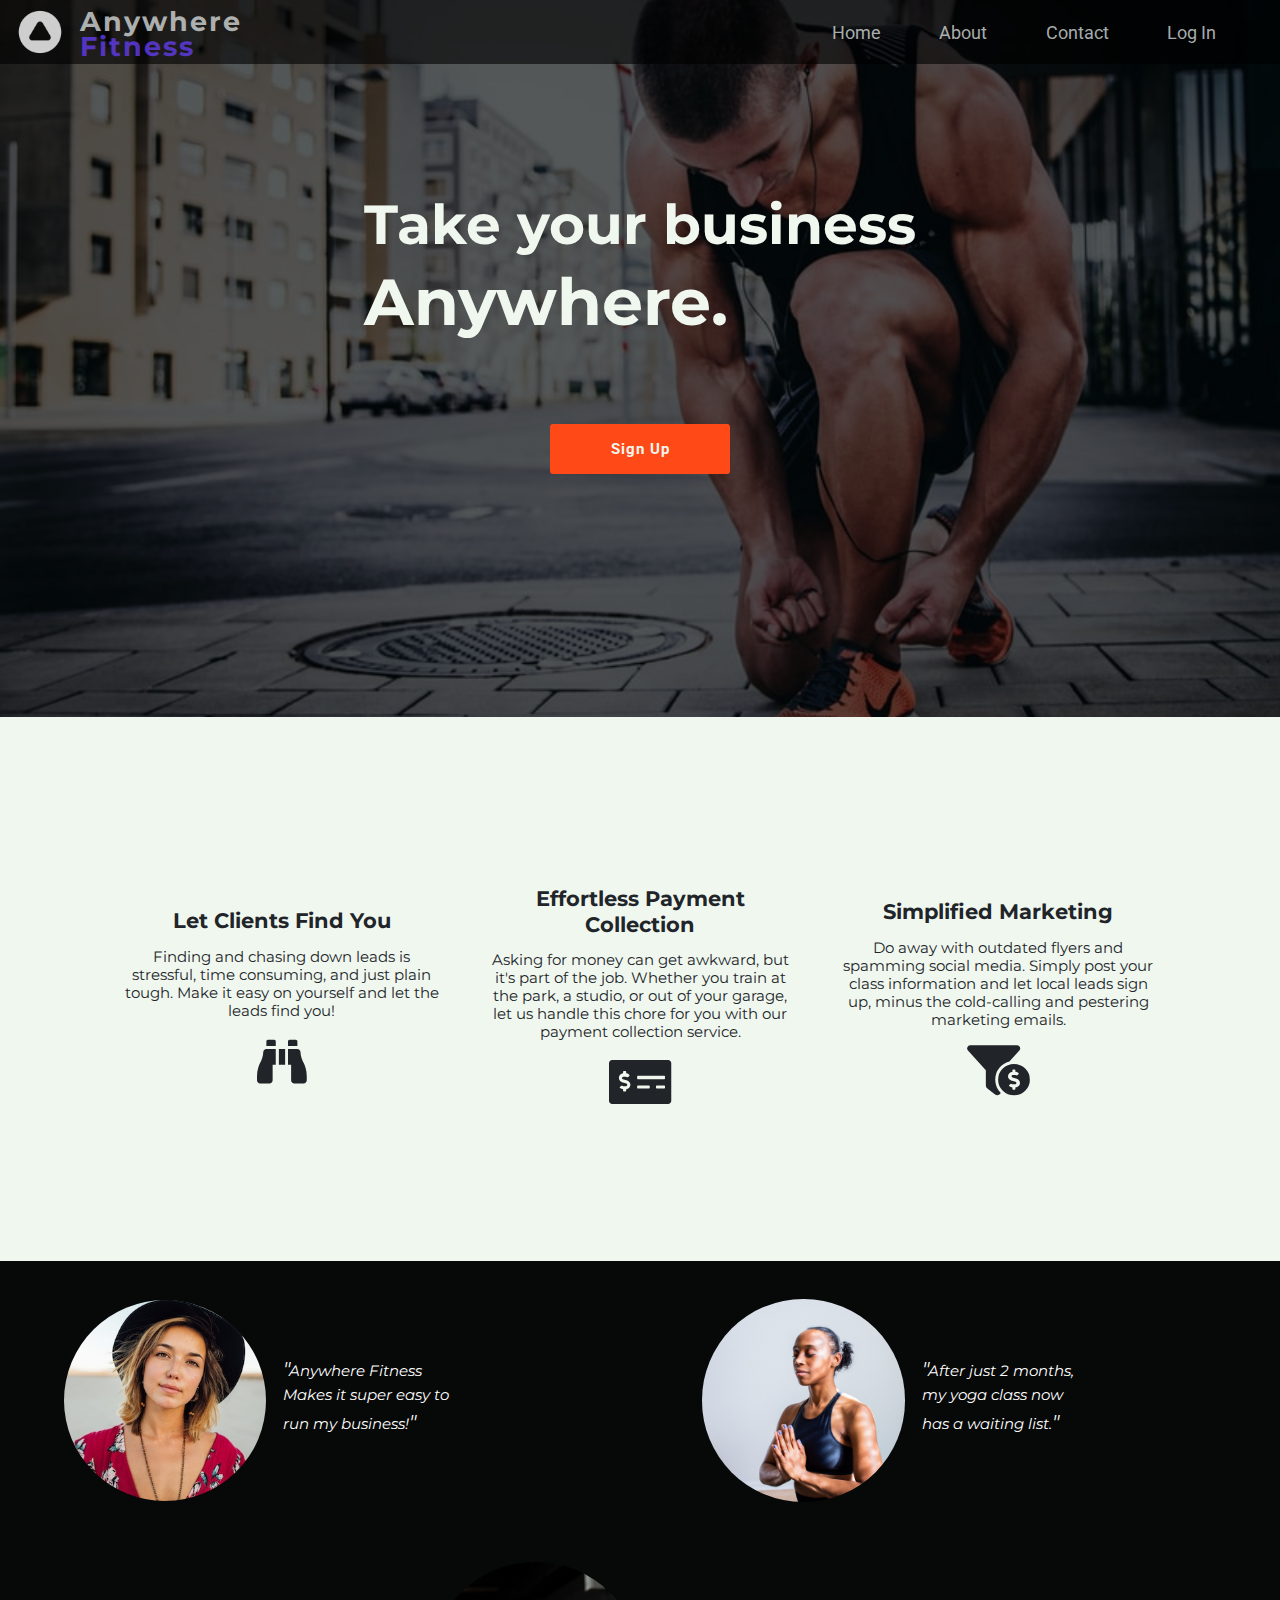
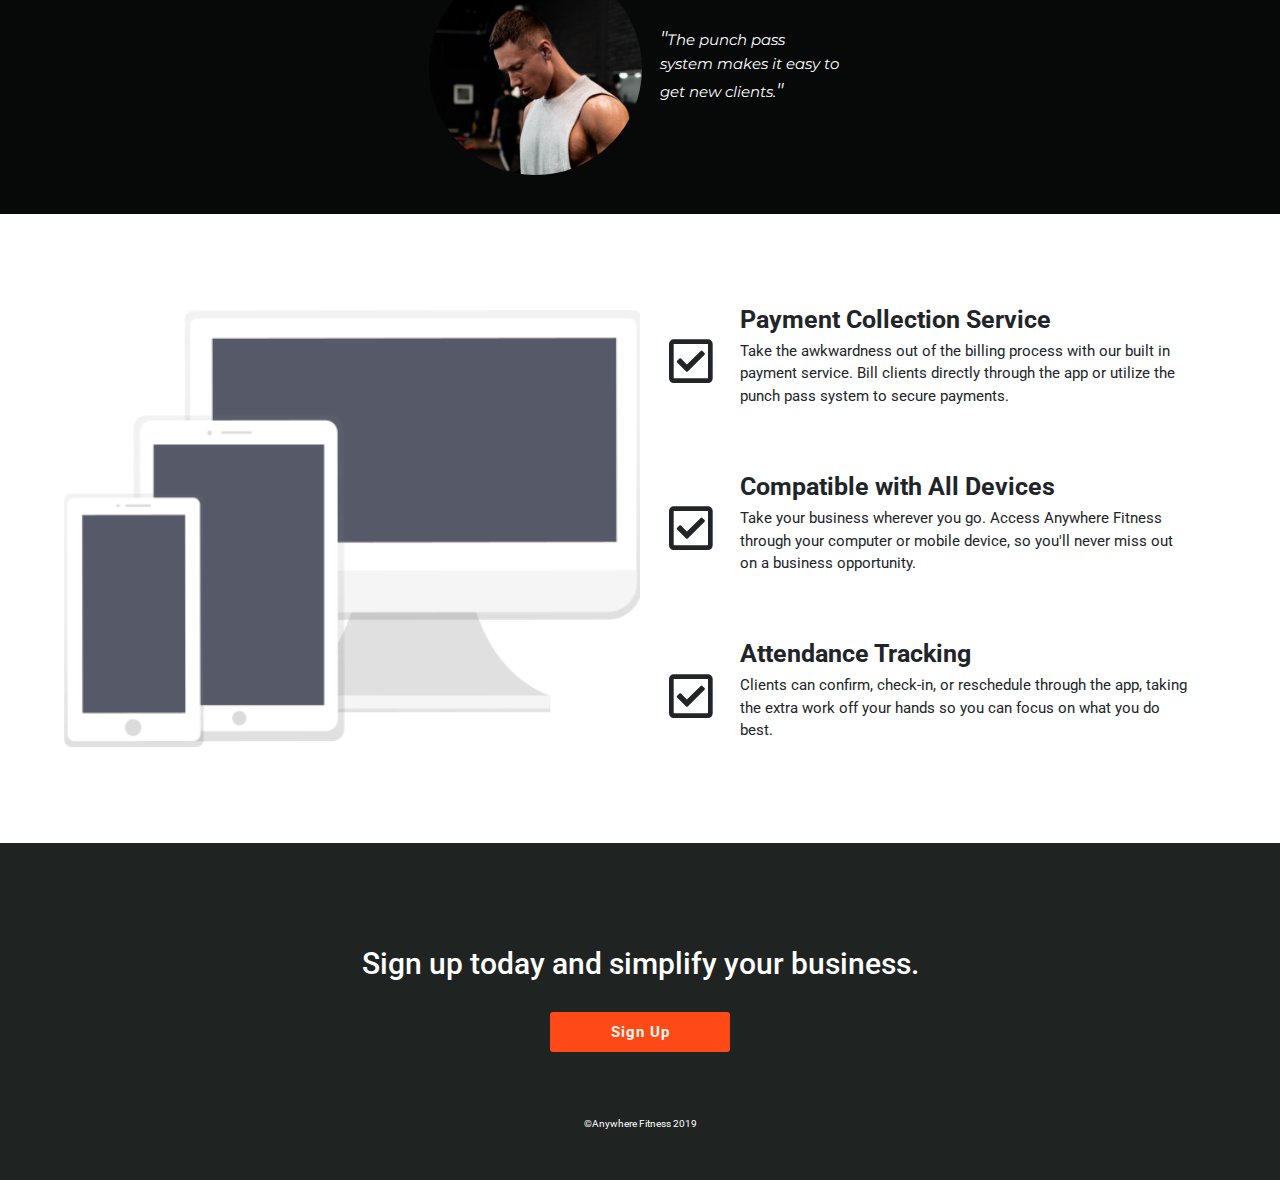
<file: index.html>
<!DOCTYPE html>
<html lang="en">
  <head>
    <meta charset="UTF-8" />
    <meta name="viewport" content="width=device-width, initial-scale=1.0" />
    <meta http-equiv="X-UA-Compatible" content="ie=edge" />
    <link rel="stylesheet" href="css/index.css" />
    <link rel="icon" href="img/BlackLogoTriangleOnly.png">
    <link
      href="https://fonts.googleapis.com/css?family=Montserrat|Roboto&display=swap"
      rel="stylesheet"
    />
    <link
      rel="stylesheet"
      href="https://cdnjs.cloudflare.com/ajax/libs/font-awesome/5.9.0/css/all.min.css"
    />
    <link
      rel="stylesheet"
      href="https://stackpath.bootstrapcdn.com/bootstrap/4.3.1/css/bootstrap.min.css"
      integrity="sha384-ggOyR0iXCbMQv3Xipma34MD+dH/1fQ784/j6cY/iJTQUOhcWr7x9JvoRxT2MZw1T"
      crossorigin="anonymous"
    />

    <title>Anwywhere Fitness</title>
  </head>
  <body>
    <section class='notmodal'>
    <section class="header">
        <section class="overlay"></section>
      <nav class="navigation">
        <div class="logos">
          <img src="img/WhiteLogoTriangleOnly.png" alt="logo" />
          <div>
            <div class="fitness"><span>Anywhere</span></div>
            <div class="fitness">
              <span class="fitness-colored">Fitness</span>
            </div>
          </div>
        </div>
        <div class="links">
          <a href="index.html">Home</a>
          <a href="about.html">About</a>
          <a href="#">Contact</a>
          <a href="https://anywhere-fitness-bw.netlify.com">Log In</a>
        </div>
      </nav>
      <section class="hero" id="#hero">

        </div>
        <div class="hero-text">
          
          <h1>Take your business</h1>
          <h3><em>Anywhere.</em></h3>
          <div class='signup-btn'>
              <a href="#hero">Sign Up</a>
          </div>
        </div>

      </section>
    </section>
    <section class="benefits">
      <div class="benefit-card">
        <div class="benefit-text">
          <h3>Let Clients Find You</h3>
          <p>
            Finding and chasing down leads is stressful, time consuming, and
            just plain tough. Make it easy on yourself and let the leads find
            you!
          </p>
        </div>
        <i class="fas fa-binoculars fa-5x"></i>
      </div>
      <div class="benefit-card">
        <div class="benefit-text">
          <h3>Effortless Payment Collection</h3>
          <p>
            Asking for money can get awkward, but it's part of the job. Whether
            you train at the park, a studio, or out of your garage, let us
            handle this chore for you with our payment collection service.
          </p>
        </div>
        <i class="fas fa-money-check-alt fa-5x"></i>
      </div>
      <div class="benefit-card">
        <div class="benefit-text">
          <h3>Simplified Marketing</h3>
          <p>
            Do away with outdated flyers and spamming social media. Simply post
            your class information and let local leads sign up,
            minus the cold-calling and pestering marketing emails.
          </p>
          
        </div>
        <i class="fas fa-funnel-dollar fa-5x"></i>
      </div>
    </section>
    <section class='testimonials'>
      <div class="testimonial-top">
      <div class="quote-one quote-container">
          <img src="img/lady-img.jpg" alt="">
          <p><span>"</span>Anywhere Fitness Makes it super easy to run my business!<span>"</span></p>
          <p class='person-id'></p>
          </div>

      <div class="quote-three quote-container">
            <img src="img/features3.jpg" alt="">
            <p><span>"</span>After just 2 months, my yoga class now has a waiting list.<span>"</span></p>
            <p class='person-id'></p>
      </div>
    </div>

      <div class="quote-two quote-container">
        
          <img src="img/testimonial.png" alt="">
          <p><span>"</span>The punch pass system makes it easy to get new clients.<span>"</span></p>
          <p class='person-id'></p>
    </div>
    </section>
    <section class="features-container">
      <div class='feature-img'>
        <img src="img/modal.png" alt="">
      </div>
      <div class="feature-text">
          <div class='feature-cat-container'>
              <i class="far fa-check-square fa-5x"></i>
        <div class="feature-cat">
          <h3>Payment Collection Service</h3>
          <p>
            Take the awkwardness out of the billing process with our built in payment service.  Bill clients directly through the app or utilize the punch pass system to secure payments.
          </p>
        </div>
      </div>
        <div class='feature-cat-container'>
            <i class="far fa-check-square fa-5x"></i>
        <div class="feature-cat">
          <h3>Compatible with All Devices</h3>
          <p>
            Take your business wherever you go.  Access Anywhere Fitness through your computer or mobile device, so you'll never miss out on a business opportunity.
          </p>
        </div>
      </div>
      <div class='feature-cat-container'>
          <i class="far fa-check-square fa-5x"></i>
        <div class="feature-cat">
          <h3>
            Attendance Tracking
          </h3>
          <p>
            Clients can
            confirm, check-in, or reschedule through the app, taking the extra
            work off your hands so you can focus on what you do best.
          </p>
        </div>
      </div>
      </div>
    </section>
    <section class="cta">
      <h3>Sign up today and simplify your business.</h3>
      <div class='signup-btn'>
        <a href="#hero">Sign Up</a>
      </div>
      <footer>
          <p>&copy;Anywhere Fitness 2019</p>
         
        </footer>
    </section>
  </section>
    <div class='modalform'>
      
      <div class="form-section">
        <form class="form" autocomplete="off" action="...">
          <img src="img/BlackLogoTriangleOnly.png" alt="">
          <div class="form-header">
            <h2>Anywhere <span>Fitness</span></h2>
          </div>
          <div class="login-input">
            <label for="username"></label>
            <input
                type="text"
                name="username"
                placeholder="Username"
                autocomplete="off"
              />
            <input type="email" autocomplete="off" placeholder="Email" />
            <input
                type="password"
                autocomplete="off"
                placeholder="Password"
              />
            <input
                type="password"
                autocomplete="off"
                placeholder="Confirm Password"
              />
          </div>
          <div class="button">
            <a href="https://anywhere-fitness-bw.netlify.com">Create Account</a>
          </div>
          <p class='close-window'>Close Window</p>
        </form>
      </div>
    </div>

  
    
    <script
      src="https://code.jquery.com/jquery-3.3.1.slim.min.js"
      integrity="sha384-q8i/X+965DzO0rT7abK41JStQIAqVgRVzpbzo5smXKp4YfRvH+8abtTE1Pi6jizo"
      crossorigin="anonymous"
    ></script>
    <script
      src="https://cdnjs.cloudflare.com/ajax/libs/popper.js/1.14.7/umd/popper.min.js"
      integrity="sha384-UO2eT0CpHqdSJQ6hJty5KVphtPhzWj9WO1clHTMGa3JDZwrnQq4sF86dIHNDz0W1"
      crossorigin="anonymous"
    ></script>
    <script
      src="https://stackpath.bootstrapcdn.com/bootstrap/4.3.1/js/bootstrap.min.js"
      integrity="sha384-JjSmVgyd0p3pXB1rRibZUAYoIIy6OrQ6VrjIEaFf/nJGzIxFDsf4x0xIM+B07jRM"
      crossorigin="anonymous"
    ></script>
    <script src="app.js"></script>
  </body>
</html>
</file>
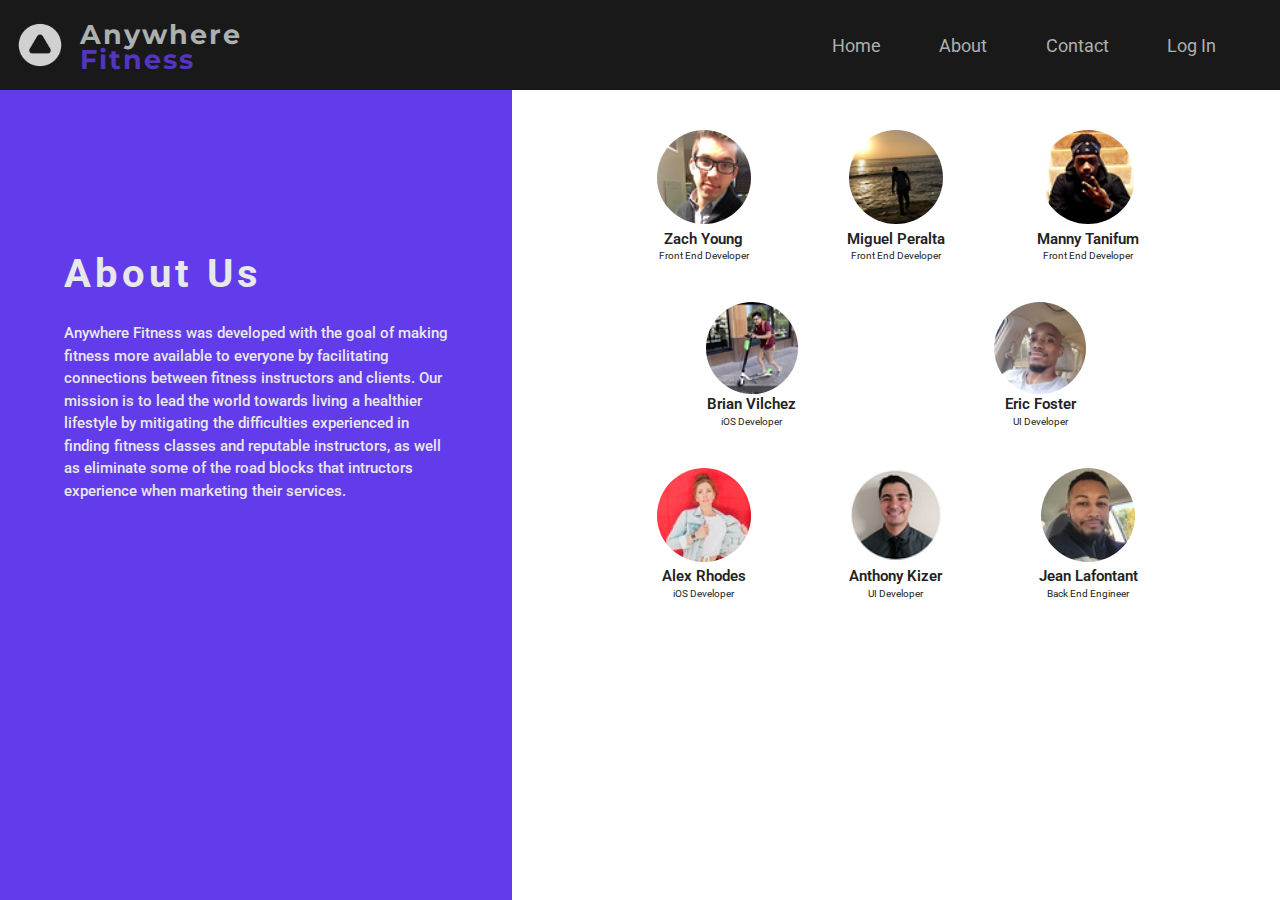
<file: about.html>
<!DOCTYPE html>
<html lang="en">
  <head>
    <meta charset="UTF-8" />
    <meta
      name="viewport"
      content="width=device-width, initial-scale=1.0, maximum-scale=1.0"
    />
    <meta http-equiv="X-UA-Compatible" content="ie=edge" />
    <link rel="stylesheet" href="css/index.css" />
    <link
      href="https://fonts.googleapis.com/css?family=Montserrat|Roboto&display=swap"
      rel="stylesheet"
    />
    <link
      rel="stylesheet"
      href="https://cdnjs.cloudflare.com/ajax/libs/font-awesome/5.9.0/css/all.min.css"
    />
    <link
      rel="stylesheet"
      href="https://stackpath.bootstrapcdn.com/bootstrap/4.3.1/css/bootstrap.min.css"
      integrity="sha384-ggOyR0iXCbMQv3Xipma34MD+dH/1fQ784/j6cY/iJTQUOhcWr7x9JvoRxT2MZw1T"
      crossorigin="anonymous"
    />
    <title>About Us</title>
  </head>
  <body>
    <header class="about-header">
      <nav class="navigation">
        <div class="logos">
          <img src="img/WhiteLogoTriangleOnly.png" alt="logo" />
          <div>
            <div class="fitness"><span>Anywhere</span></div>
            <div class="fitness">
              <span class="fitness-colored">Fitness</span>
            </div>
          </div>
        </div>
        <div class="links">
          <a href="index.html">Home</a>
          <a href="about.html">About</a>
          <a href="#">Contact</a>
          <a href="https://order.littlecaesars.com/en-us">Log In</a>
        </div>
      </nav>
      <div class="about-main">
        <section class="about-text">
          <h1>About Us</h1>
          <p>
            Anywhere Fitness was developed with the goal of making fitness more
            available to everyone by facilitating connections between fitness
            instructors and clients. Our mission is to lead the world towards
            living a healthier lifestyle by mitigating the difficulties
            experienced in finding fitness classes and reputable instructors, as
            well as eliminate some of the road blocks that intructors experience
            when marketing their services.
          </p>
        </section>
        <section class="about-team">
          <div class="about-top">
            <div class="card-container zach">
              <a href="https://github.com/zachtyoung" target="_blank">
                <img src="img/zach.png" alt="" />
                <div class="text-container zach-text">
                  <h4>Zach Young</h4>
                  <p>Front End Developer</p>
                </div>
              </a>
            </div>
            <div class="card-container miguel">
              <a href="https://github.com/miguelperalta723" target="_blank">
                <img src="img/miguel.png" alt="" />
                <div class="text-container miguel-text">
                  <h4>Miguel Peralta</h4>
                  <p>Front End Developer</p>
                </div>
              </a>
            </div>
            <div class="card-container manny">
              <a href="https://github.com/Manny-Rocks" target="_blank">
                <img src="img/manny.png" alt="" />
                <div class="text-container manny-text">
                  <h4>Manny Tanifum</h4>
                  <p>Front End Developer</p>
                </div>
              </a>
            </div>
          </div>

          <div class="about-mid">
            <div class="card-container brian">
              <a href="https://github.com/bfvilchez" target="_blank">
                <img src="img/brian.png" alt="" />
                <div class="text-container brian-text">
                  <h4>Brian Vilchez</h4>
                  <p>iOS Developer</p>
                </div>
              </a>
            </div>
            <div class="card-container eric">
              <a href="https://github.com/erockeli" target="_blank">
                <img src="img/Eric.jpeg" alt="" />
                <div class="text-container eric-text">
                  <h4>Eric Foster</h4>
                  <p>UI Developer</p>
                </div>
              </a>
            </div>
          </div>
          <div class="about-top">
            <div class="card-container alex">
              <a href="https://github.com/alexnrhodes" target="_blank">
                <img src="img/Alex.jpeg" alt="" />
                <div class="text-container alex-text">
                  <h4>Alex Rhodes</h4>
                  <p>iOS Developer</p>
                </div>
              </a>
            </div>
            <div class="card-container anthony">
              <a href="https://github.com/ajkizer" target="_blank">
                <img src="img/Anthony.png" alt="" />
                <div class="text-container anthony-text">
                  <h4>Anthony Kizer</h4>
                  <p>UI Developer</p>
                </div>
              </a>
            </div>

            <div class="card-container jean">
              <a href="https://github.com/jrl508" target="_blank">
                <img src="img/jean.jpeg" alt="" />
                <div class="text-container jean-text">
                  <h4>Jean Lafontant</h4>
                  <p>Back End Engineer</p>
                </div>
              </a>
            </div>
          </div>
        </section>
      </div>
    </header>
  </body>
</html>
</file>
<file: css/index.css>
.huge-bold {
  font-weight: bold;
  font-size: 4rem;
}
.big-bold {
  font-weight: bold;
  font-size: 2.7rem;
}
.medium-bold {
  font-weight: bold;
  font-size: 1.8rem;
}
.form-font {
  font-size: 1.8rem;
  font-family: "Montserrat", sans-serif;
}
.form-font-sm {
  font-size: 1.5rem;
  font-family: "Montserrat", sans-serif;
}
/* http://meyerweb.com/eric/tools/css/reset/ 
   v2.0 | 20110126
   License: none (public domain)
*/
html,
body,
div,
span,
applet,
object,
iframe,
h1,
h2,
h3,
h4,
h5,
h6,
p,
blockquote,
pre,
a,
abbr,
acronym,
address,
big,
cite,
code,
del,
dfn,
em,
img,
ins,
kbd,
q,
s,
samp,
small,
strike,
strong,
sub,
sup,
tt,
var,
b,
u,
i,
center,
dl,
dt,
dd,
ol,
ul,
li,
fieldset,
form,
label,
legend,
table,
caption,
tbody,
tfoot,
thead,
tr,
th,
td,
article,
aside,
canvas,
details,
embed,
figure,
figcaption,
footer,
header,
hgroup,
menu,
nav,
output,
ruby,
section,
summary,
time,
mark,
audio,
video {
  margin: 0;
  padding: 0;
  border: 0;
  font-size: 100%;
  font: inherit;
  vertical-align: baseline;
}
/* HTML5 display-role reset for older browsers */
article,
aside,
details,
figcaption,
figure,
footer,
header,
hgroup,
menu,
nav,
section {
  display: block;
}
body {
  line-height: 1;
}
ol,
ul {
  list-style: none;
}
blockquote,
q {
  quotes: none;
}
blockquote:before,
blockquote:after,
q:before,
q:after {
  content: "";
  content: none;
}
table {
  border-collapse: collapse;
  border-spacing: 0;
}
html {
  font-size: 62.5%;
}
body {
  box-sizing: border-box;
}
.navigation {
  display: flex;
  flex-direction: row;
  justify-content: space-between;
  align-items: center;
  flex-wrap: nowrap;
  width: 100%;
  height: 64px;
  background: rgba(0, 0, 0, 0.6);
  padding-top: 0.5%;
  padding-bottom: 0.5%;
}
@media screen and (max-width: 600px) {
  .navigation {
    display: flex;
    flex-direction: row;
    justify-content: space-between;
    align-items: center;
    flex-wrap: nowrap;
  }
}
.navigation .logos {
  display: flex;
  flex-direction: row;
  justify-content: flex-start;
  align-items: flex-end;
  flex-wrap: nowrap;
  opacity: 0.8;
}
.navigation .logos img {
  z-index: 2;
  width: 80px;
  height: auto;
  padding-left: 2%;
  padding-right: 2%;
}
.navigation .logos div {
  display: flex;
  flex-direction: column;
  justify-content: flex-end;
  align-items: flex-start;
  flex-wrap: nowrap;
  height: 2.5rem;
}
@media screen and (max-width: 600px) {
  .navigation .logos div {
    display: none;
  }
}
.navigation .logos div .fitness {
  font-weight: bold;
  font-size: 2.7rem;
  color: #d1d6d5;
  font-family: "Montserrat", sans-serif;
  letter-spacing: 2px;
}
.navigation .logos div .fitness-colored {
  color: #623cea;
}
.navigation .links {
  display: flex;
  flex-direction: row;
  justify-content: space-between;
  align-items: center;
  flex-wrap: nowrap;
  width: 30%;
  margin-right: 5%;
}
@media screen and (max-width: 900px) {
  .navigation .links {
    width: 50%;
  }
}
@media screen and (max-width: 600px) {
  .navigation .links {
    width: 75%;
  }
}
.navigation .links a {
  font-size: 1.8rem;
  text-decoration: none;
  font-family: "Roboto", sans-serif;
  color: #d1d6d5;
  opacity: 0.8;
}
.navigation .links a:hover {
  color: #808e8b;
}
footer {
  padding-top: 5%;
}
.header {
  background-image: url(/img/fitness.jpeg);
  background-size: cover;
  background-repeat: no-repeat;
  background-position: center;
  box-shadow: inset 0 0 0 2000px rgba(0, 0, 0, 0.65);
}
.hero {
  display: flex;
  flex-direction: row;
  justify-content: center;
  align-items: center;
  flex-wrap: nowrap;
  z-index: 0;
  padding: 10% 5%;
}
@media screen and (max-width: 900px) {
  .hero {
    display: flex;
    flex-direction: column-reverse;
    justify-content: center;
    align-items: center;
    flex-wrap: nowrap;
  }
}
.hero .hero-text {
  font-family: "Montserrat", sans-serif;
  margin-bottom: 10%;
}
@media screen and (max-width: 900px) {
  .hero .hero-text {
    margin: auto;
    text-align: center;
  }
}
.hero .hero-text h1 {
  font-size: 5.5rem;
  font-weight: bold;
  color: #f0f7ef;
}
.hero .hero-text h3 {
  font-size: 6.5rem;
  font-weight: bold;
  color: #f0f7ef;
  padding-bottom: 10%;
}
.hero .hero-text div {
  margin: auto;
  background: #ff4916;
  width: 18rem;
  height: 5rem;
  border-radius: 3px;
  text-decoration: none;
  display: flex;
  flex-direction: row;
  justify-content: center;
  align-items: center;
  flex-wrap: nowrap;
  margin-top: 5%;
}
.hero .hero-text div:hover {
  background: #d82f00;
  cursor: pointer;
}
.hero .hero-text div a {
  font-size: 1.5rem;
  text-decoration: none;
  color: #f0f7ef;
  font-family: "Roboto", sans-serif;
  font-weight: bold;
  letter-spacing: 1px;
}
.benefits {
  background: #f0f7ef;
  display: flex;
  flex-direction: row;
  justify-content: space-around;
  align-items: center;
  flex-wrap: nowrap;
  padding: 12% 8%;
}
@media screen and (max-width: 900px) {
  .benefits {
    display: flex;
    flex-direction: column;
    justify-content: space-around;
    align-items: center;
    flex-wrap: nowrap;
  }
}
.benefits .benefit-card {
  width: 30%;
  height: 45%;
  margin: 0 2%;
  display: flex;
  flex-direction: column;
  justify-content: space-between;
  align-items: center;
  flex-wrap: nowrap;
}
@media screen and (max-width: 900px) {
  .benefits .benefit-card {
    width: 70%;
    padding: 8% 0;
  }
}
.benefits .benefit-card .benefit-text {
  display: flex;
  flex-direction: column;
  justify-content: center;
  align-items: center;
  flex-wrap: nowrap;
  padding-top: 5%;
}
.benefits .benefit-card .benefit-text h3 {
  font-size: 2.1rem;
  font-weight: bold;
  font-family: "Montserrat", sans-serif;
  text-align: center;
  padding-bottom: 3%;
}
.benefits .benefit-card .benefit-text p {
  font-size: 1.5rem;
  font-family: "Montserrat", sans-serif;
  text-align: center;
  padding-bottom: 2%;
  line-height: 1.2;
}
.testimonials {
  display: flex;
  flex-direction: column;
  justify-content: flex-end;
  align-items: center;
  flex-wrap: no-wrap;
  background: #070808;
  padding-left: 5%;
  padding-top: 3%;
  padding-bottom: 3%;
}
.testimonials .quote-container {
  width: 50%;
}
@media screen and (max-width: 900px) {
  .testimonials .quote-container {
    width: 70%;
    text-align: center;
  }
}
@media screen and (max-width: 600px) {
  .testimonials .quote-container {
    width: 90%;
  }
}
.testimonials .quote-container img {
  width: 35%;
  border-radius: 50%;
}
.testimonials .quote-container p {
  width: 80%;
  font-size: 1.5rem;
  color: #ffffff;
  padding-left: 3%;
  font-family: "Montserrat", sans-serif;
  font-style: italic;
}
@media screen and (max-width: 900px) {
  .testimonials .quote-container p {
    font-size: 2rem;
  }
}
.testimonials .quote-container p span {
  font-size: 2rem;
}
.testimonials .testimonial-top {
  display: flex;
  flex-direction: row;
  justify-content: space-between;
  align-items: center;
  flex-wrap: nowrap;
}
@media screen and (max-width: 900px) {
  .testimonials .testimonial-top {
    display: flex;
    flex-direction: column;
    justify-content: center;
    align-items: center;
    flex-wrap: nowrap;
  }
}
.testimonials .testimonial-top .quote-one,
.testimonials .testimonial-top .quote-three {
  display: flex;
  flex-direction: row;
  justify-content: flex-start;
  align-items: center;
  flex-wrap: nowrap;
}
@media screen and (max-width: 900px) {
  .testimonials .testimonial-top .quote-one,
  .testimonials .testimonial-top .quote-three {
    display: flex;
    flex-direction: column;
    justify-content: center;
    align-items: center;
    flex-wrap: nowrap;
    padding-top: 7%;
  }
}
.testimonials .testimonial-top .quote-one {
  margin-right: 5%;
}
@media screen and (max-width: 900px) {
  .testimonials .testimonial-top .quote-one {
    margin-right: 0;
  }
}
.quote-two {
  display: flex;
  flex-direction: row;
  justify-content: space-between;
  align-items: center;
  flex-wrap: nowrap;
  padding-top: 5%;
  margin-left: 10%;
}
@media screen and (max-width: 900px) {
  .quote-two {
    display: flex;
    flex-direction: column;
    justify-content: center;
    align-items: center;
    flex-wrap: nowrap;
    padding-top: 7%;
    margin-left: 0;
  }
}
.features-container {
  padding: 5%;
  display: flex;
  flex-direction: row;
  justify-content: flex-start;
  align-items: center;
  flex-wrap: nowrap;
}
@media screen and (max-width: 900px) {
  .features-container {
    display: flex;
    flex-direction: column-reverse;
    justify-content: center;
    align-items: center;
    flex-wrap: nowrap;
  }
}
.features-container .feature-img {
  width: 50%;
}
@media screen and (max-width: 900px) {
  .features-container .feature-img {
    width: 80%;
    padding: 5%;
  }
}
.features-container .feature-img img {
  width: 100%;
}
.features-container .feature-text {
  width: 50%;
  display: flex;
  flex-direction: column;
  justify-content: space-around;
  align-items: flex-start;
  flex-wrap: nowrap;
}
@media screen and (max-width: 900px) {
  .features-container .feature-text {
    width: 100%;
    padding-top: 10%;
  }
}
.features-container .feature-text .feature-cat-container {
  display: flex;
  flex-direction: row;
  justify-content: flex-start;
  align-items: center;
  flex-wrap: nowrap;
  padding-left: 5%;
}
@media screen and (max-width: 900px) {
  .features-container .feature-text .feature-cat-container {
    width: 100%;
    padding-bottom: 10%;
  }
}
.features-container .feature-text .feature-cat-container .feature-cat {
  padding: 5%;
}
@media screen and (max-width: 1000px) {
  .features-container .feature-text .feature-cat-container .feature-cat {
    padding: 2% 5%;
  }
}
.features-container .feature-text .feature-cat-container .feature-cat h3 {
  font-size: 2.5rem;
  font-weight: bold;
}
@media screen and (max-width: 1150px) {
  .features-container .feature-text .feature-cat-container .feature-cat h3 {
    font-size: 2.2rem;
  }
}
@media screen and (max-width: 900px) {
  .features-container .feature-text .feature-cat-container .feature-cat h3 {
    font-size: 2.5rem;
  }
}
@media screen and (max-width: 600px) {
  .features-container .feature-text .feature-cat-container .feature-cat h3 {
    font-size: 2.25rem;
  }
}
.features-container .feature-text .feature-cat-container .feature-cat p {
  font-size: 1.5rem;
}
@media screen and (max-width: 1150px) {
  .features-container .feature-text .feature-cat-container .feature-cat p {
    font-size: 1.3rem;
  }
}
@media screen and (max-width: 900px) {
  .features-container .feature-text .feature-cat-container .feature-cat p {
    font-size: 1.7rem;
  }
}
@media screen and (max-width: 600px) {
  .features-container .feature-text .feature-cat-container .feature-cat {
    font-size: 1.35rem;
  }
}
.cta {
  background: #1f2322;
  color: white;
  display: flex;
  flex-direction: column;
  justify-content: center;
  align-items: center;
  flex-wrap: nowrap;
  padding: 8% 0% 3%;
}
.cta h3 {
  font-size: 3rem;
}
@media screen and (max-width: 900px) {
  .cta h3 {
    text-align: center;
  }
}
.cta div {
  background: #ff4916;
  width: 18rem;
  height: 4rem;
  border-radius: 3px;
  text-decoration: none;
  display: flex;
  flex-direction: row;
  justify-content: center;
  align-items: center;
  flex-wrap: nowrap;
  margin-top: 2%;
}
.cta div:hover {
  background: #d82f00;
  cursor: pointer;
}
.cta div a {
  font-size: 1.5rem;
  text-decoration: none;
  color: #f0f7ef;
  font-family: "Roboto", sans-serif;
  font-weight: bold;
  letter-spacing: 1px;
}
.modalform {
  display: none;
  position: fixed;
  z-index: 2;
  left: 0;
  top: 0;
  width: 100%;
  height: 100%;
  overflow: auto;
  background: rgba(0, 0, 0, 0.8);
}
.modalform .form-section {
  display: block;
  position: relative;
  left: 32%;
  width: 50%;
  animation-name: modalopen;
  animation-duration: 0.32s;
}
@media screen and (max-width: 900px) {
  .modalform .form-section {
    width: 70%;
    left: 15%;
  }
}
@media screen and (max-width: 600px) {
  .modalform .form-section {
    width: 80%;
    left: 10%;
  }
}
@keyframes modalopen {
  0% {
    transform: scale(0, 0);
  }
  100% {
    transform: scale(1, 1);
  }
}
.modalform .form-section .form {
  width: 70%;
  background: rgba(240, 247, 239, 0.8);
  margin-top: 5%;
  padding-top: 4%;
  padding-bottom: 4%;
  border-radius: 20px;
  display: flex;
  flex-direction: column;
  justify-content: flex-start;
  align-items: center;
  flex-wrap: nowrap;
  box-shadow: 4px 3px 14px 0px rgba(0, 0, 0, 0.7);
}
@media screen and (max-width: 900px) {
  .modalform .form-section .form {
    display: flex;
    flex-direction: column;
    justify-content: center;
    align-items: center;
    flex-wrap: nowrap;
    margin: 2% auto;
  }
}
.modalform .form-section .form img {
  width: 30%;
}
.modalform .form-section .form .form-header {
  width: 90%;
}
@media screen and (max-width: 900px) {
  .modalform .form-section .form .form-header {
    text-align: center;
    margin: auto;
  }
}
.modalform .form-section .form .form-header h2 {
  font-size: 3rem;
  font-family: "Montserrat", sans-serif;
  font-weight: bold;
  color: #1f2322;
  text-align: center;
  color: #333537;
  letter-spacing: 1px;
}
.modalform .form-section .form .form-header h2 span {
  color: #623cea;
}
.modalform .form-section .form .form-header h3 {
  font-size: 1.5rem;
  font-family: "Montserrat", sans-serif;
  color: #373e3c;
}
.modalform .form-section .form input[type="text"] {
  font-size: 1.8rem;
  font-family: "Montserrat", sans-serif;
}
@media screen and (max-width: 600px) {
  .modalform .form-section .form input[type="text"] {
    font-size: 1.5rem;
    font-family: "Montserrat", sans-serif;
  }
}
.modalform .form-section .form input[type="email"] {
  font-size: 1.8rem;
  font-family: "Montserrat", sans-serif;
}
@media screen and (max-width: 600px) {
  .modalform .form-section .form input[type="email"] {
    font-size: 1.5rem;
    font-family: "Montserrat", sans-serif;
  }
}
.modalform .form-section .form input[type="password"] {
  font-size: 1.8rem;
  font-family: "Montserrat", sans-serif;
}
@media screen and (max-width: 600px) {
  .modalform .form-section .form input[type="password"] {
    font-size: 1.5rem;
    font-family: "Montserrat", sans-serif;
  }
}
.modalform .form-section .form .login-input {
  display: flex;
  flex-direction: column;
  justify-content: center;
  align-items: flex-start;
  flex-wrap: nowrap;
  width: 90%;
}
.modalform .form-section .form .login-input input {
  margin: 1rem auto;
  padding-left: 1%;
  height: 2.5rem;
  width: 90%;
  border-radius: 3px;
  border: none;
}
.modalform .form-section .form .button {
  background: #ff4916;
  width: 15rem;
  height: 3rem;
  border-radius: 3px;
  text-decoration: none;
  display: flex;
  flex-direction: row;
  justify-content: center;
  align-items: center;
  flex-wrap: nowrap;
  margin-top: 5%;
}
.modalform .form-section .form .button:hover {
  background: #e23100;
}
.modalform .form-section .form .button a {
  font-size: 1.5rem;
  text-decoration: none;
  color: #f0f7ef;
  font-family: "Roboto", sans-serif;
  font-weight: bold;
  letter-spacing: 1px;
}
.modalform .form-section p {
  padding-top: 5%;
  color: #1f2322;
}
.modalform .form-section p:hover {
  color: #000000;
  cursor: pointer;
}
@media screen and (max-width: 600px) {
  .modalform .form-section p {
    padding-top: 10%;
  }
}
.about-header .navigation {
  background: rgba(0, 0, 0, 0.9);
  height: 10vh;
  min-height: 64px;
}
.about-main {
  display: flex;
  flex-direction: row;
  justify-content: space-between;
  align-items: flex-start;
  flex-wrap: nowrap;
}
@media screen and (max-width: 1150px) {
  .about-main {
    display: flex;
    flex-direction: column;
    justify-content: center;
    align-items: center;
    flex-wrap: nowrap;
  }
}
.about-main .about-text {
  height: 90vh;
  min-height: 565px;
  width: 40%;
  padding: 12.5% 5%;
  background: #623cea;
  color: #e7e8e8;
}
@media screen and (max-width: 1150px) {
  .about-main .about-text {
    padding: 5% 10%;
    width: 100%;
    height: 290px;
    min-height: 290px;
  }
}
@media screen and (max-width: 600px) {
  .about-main .about-text {
    height: 340px;
    min-height: 340px;
  }
}
.about-main .about-text h1 {
  font-size: 4rem;
  font-weight: 700;
  letter-spacing: 4px;
  padding-bottom: 5%;
}
.about-main .about-text p {
  font-size: 1.5rem;
  font-weight: 500;
}
.about-main .about-team {
  width: 60%;
  padding: 2%;
}
@media screen and (max-width: 1150px) {
  .about-main .about-team {
    width: 90%;
  }
}
@media screen and (max-width: 900px) {
  .about-main .about-team {
    width: 100%;
  }
}
.about-main .about-team .about-top,
.about-main .about-team .about-bottom {
  display: flex;
  flex-direction: row;
  justify-content: space-between;
  align-items: flex-start;
  flex-wrap: nowrap;
  padding: 2% 10%;
}
@media screen and (max-width: 600px) {
  .about-main .about-team .about-top,
  .about-main .about-team .about-bottom {
    display: flex;
    flex-direction: column;
    justify-content: center;
    align-items: center;
    flex-wrap: nowrap;
  }
}
.about-main .about-team .about-top .card-container,
.about-main .about-team .about-bottom .card-container {
  display: flex;
  flex-direction: column;
  justify-content: center;
  align-items: center;
  flex-wrap: nowrap;
  width: 33%;
  text-align: center;
  transition: ease-in-out;
  transition-duration: 0.08s;
}
.about-main .about-team .about-top .card-container:hover,
.about-main .about-team .about-bottom .card-container:hover {
  transform: scale(1.05, 1.05);
  text-decoration: none;
}
@media screen and (max-width: 600px) {
  .about-main .about-team .about-top .card-container,
  .about-main .about-team .about-bottom .card-container {
    width: 70%;
    padding: 7% 0;
  }
}
.about-main .about-team .about-top .card-container a,
.about-main .about-team .about-bottom .card-container a {
  width: 100%;
  height: 100%;
  color: #1f2322;
  text-decoration: none;
}
.about-main .about-team .about-top .card-container img,
.about-main .about-team .about-bottom .card-container img {
  width: 50%;
  border-radius: 50%;
  padding-bottom: 1%;
}
.about-main .about-team .about-top .card-container h4,
.about-main .about-team .about-bottom .card-container h4 {
  color: #1f2322;
  font-weight: 600;
  padding-top: 5%;
  line-height: 0.5;
}
@media screen and (max-width: 600px) {
  .about-main .about-team .about-top .card-container h4,
  .about-main .about-team .about-bottom .card-container h4 {
    font-size: 2rem;
  }
}
@media screen and (max-width: 600px) {
  .about-main .about-team .about-top .card-container p,
  .about-main .about-team .about-bottom .card-container p {
    font-size: 1.2rem;
  }
}
.about-main .about-team .about-mid {
  display: flex;
  flex-direction: row;
  justify-content: space-between;
  align-items: flex-start;
  flex-wrap: nowrap;
  padding: 2% 20%;
}
@media screen and (max-width: 600px) {
  .about-main .about-team .about-mid {
    display: flex;
    flex-direction: column;
    justify-content: center;
    align-items: center;
    flex-wrap: nowrap;
  }
}
.about-main .about-team .about-mid .card-container {
  width: 33%;
  display: flex;
  flex-direction: column;
  justify-content: center;
  align-items: center;
  flex-wrap: nowrap;
  text-align: center;
  transition: ease-in-out;
  transition-duration: 0.08s;
}
.about-main .about-team .about-mid .card-container:hover {
  transform: scale(1.05, 1.05);
}
@media screen and (max-width: 600px) {
  .about-main .about-team .about-mid .card-container {
    width: 70%;
    padding: 7% 0;
  }
}
@media screen and (max-width: 600px) {
  .about-main .about-team .about-mid .card-container {
    width: 70%;
    padding: 7% 0;
  }
}
.about-main .about-team .about-mid .card-container a {
  width: 100%;
  height: 100%;
  color: #1f2322;
  text-decoration: none;
}
.about-main .about-team .about-mid .card-container img {
  width: 65%;
  border-radius: 50%;
}
.about-main .about-team .about-mid .card-container h4 {
  color: #1f2322;
  font-weight: 600;
  padding-top: 5%;
  line-height: 0.5;
}
@media screen and (max-width: 600px) {
  .about-main .about-team .about-mid .card-container h4 {
    font-size: 2rem;
  }
}
@media screen and (max-width: 600px) {
  .about-main .about-team .about-mid .card-container p {
    font-size: 1.2rem;
  }
}
</file>
